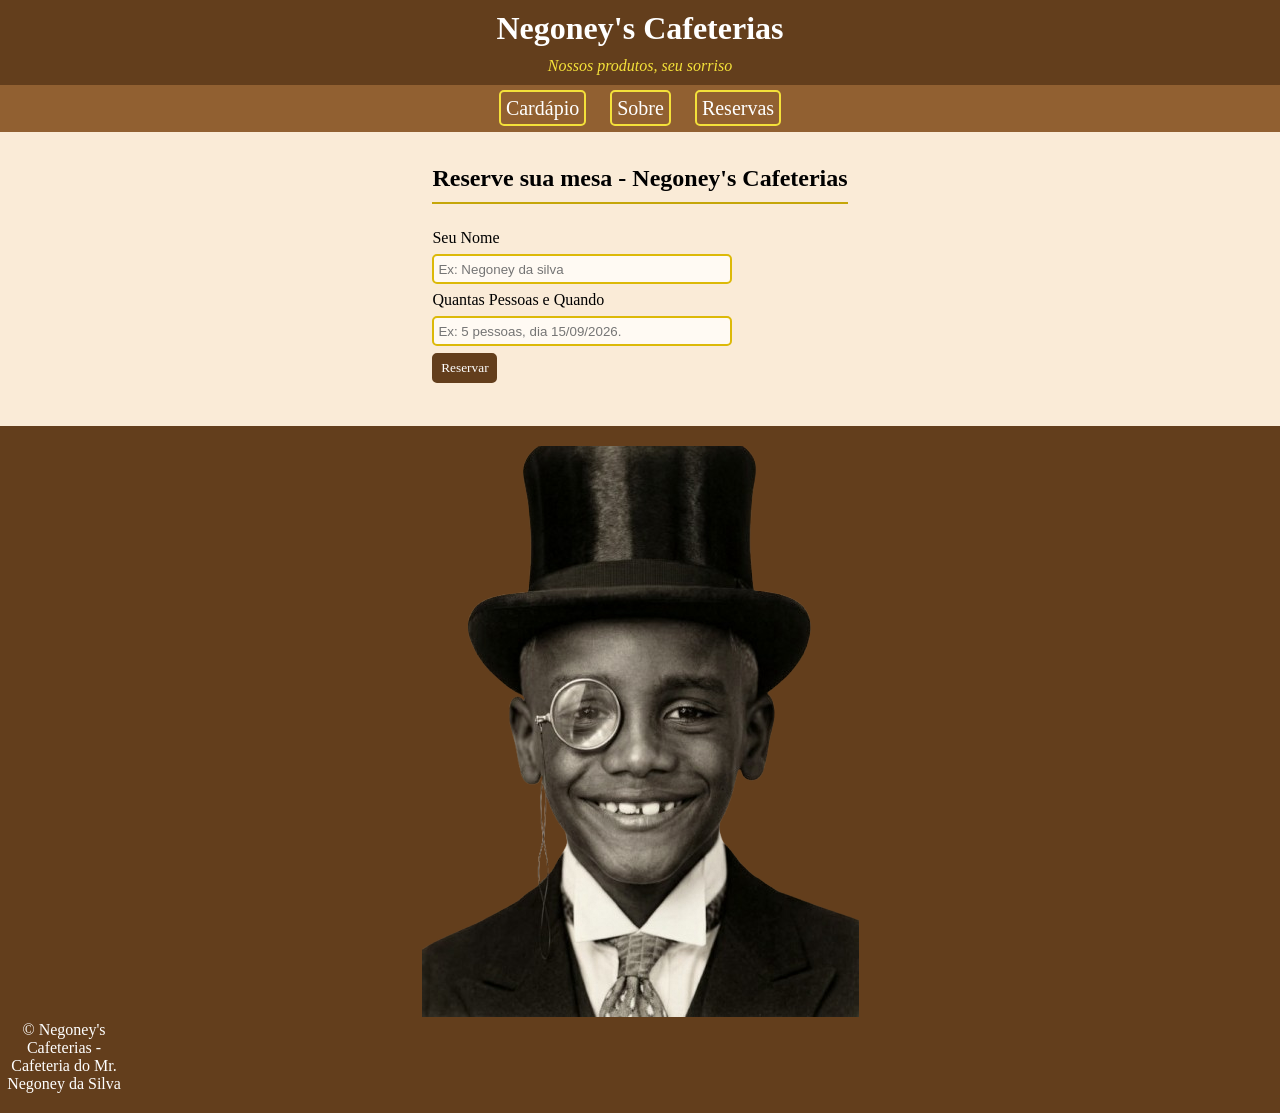
<file: index.html>
<!DOCTYPE html>
<html lang="pt-br">
    <head>
        <meta charset="UTF-8">
        <meta name="viewport" content="width=device-width, initial-scale=1.0">
        <title>Negoney's Cafeterias</title>
        <link rel="stylesheet" href="style.css">
        <script src="script.js" defer></script>
    </head>
    <body>
        <header>
            <h1>Negoney's Cafeterias</h1>
            <p id="frase-motivacional-do-negoneyson"><em>Nossos produtos, seu sorriso</em></p>
            <nav>
                <a href="cardapio.html" id="btncardapio" class="btnnav">Cardápio</a>
                <a href="sobre.html" id="btnsobre" class="btnnav">Sobre</a>
                <a href="reservas.html" id="btnreservas" class="btnnav">Reservas</a>
            </nav>
        </header>
        <main>
            <section id="reservas" class="secoes">
                <h1>Reserve sua mesa - Negoney's Cafeterias</h1>
                <hr>
                <form id="forms">
                    <label for="nome">Seu Nome</label>
                    <br>
                    <input type="text" id="nome" placeholder="Ex: Negoney da silva">
                    <br>

                    <label for="qteqd">Quantas Pessoas e Quando</label>
                    <br>
                    <input type="text" id="qteqd" placeholder="Ex: 5 pessoas, dia 15/09/2026.">
                    <br>

                    <button type="submit">Reservar</button>
                </form>
                <section id="sect-msg"> 
                    <p id="msg">The Mr. NegoNey, dono da cafeteria, falou para você preencher todos os campos</p>
                </section>
                <section id="sect-reservas">
                    <h2 id="listaRes">Reservas reservadas:</h2>

                    <ul id="lista" class="lista"></ul>
                </section>
            </section>
        </main>
        <footer>
            <img src="imagens/negoney-xique-removebg-preview.png" alt="Mr. Negoney xique" class="imagens/negoney-xique">
            <p class="copyright">&copy; Negoney's Cafeterias - Cafeteria do Mr. Negoney da Silva</p>
        </footer>
    </body>
</html>
</file>
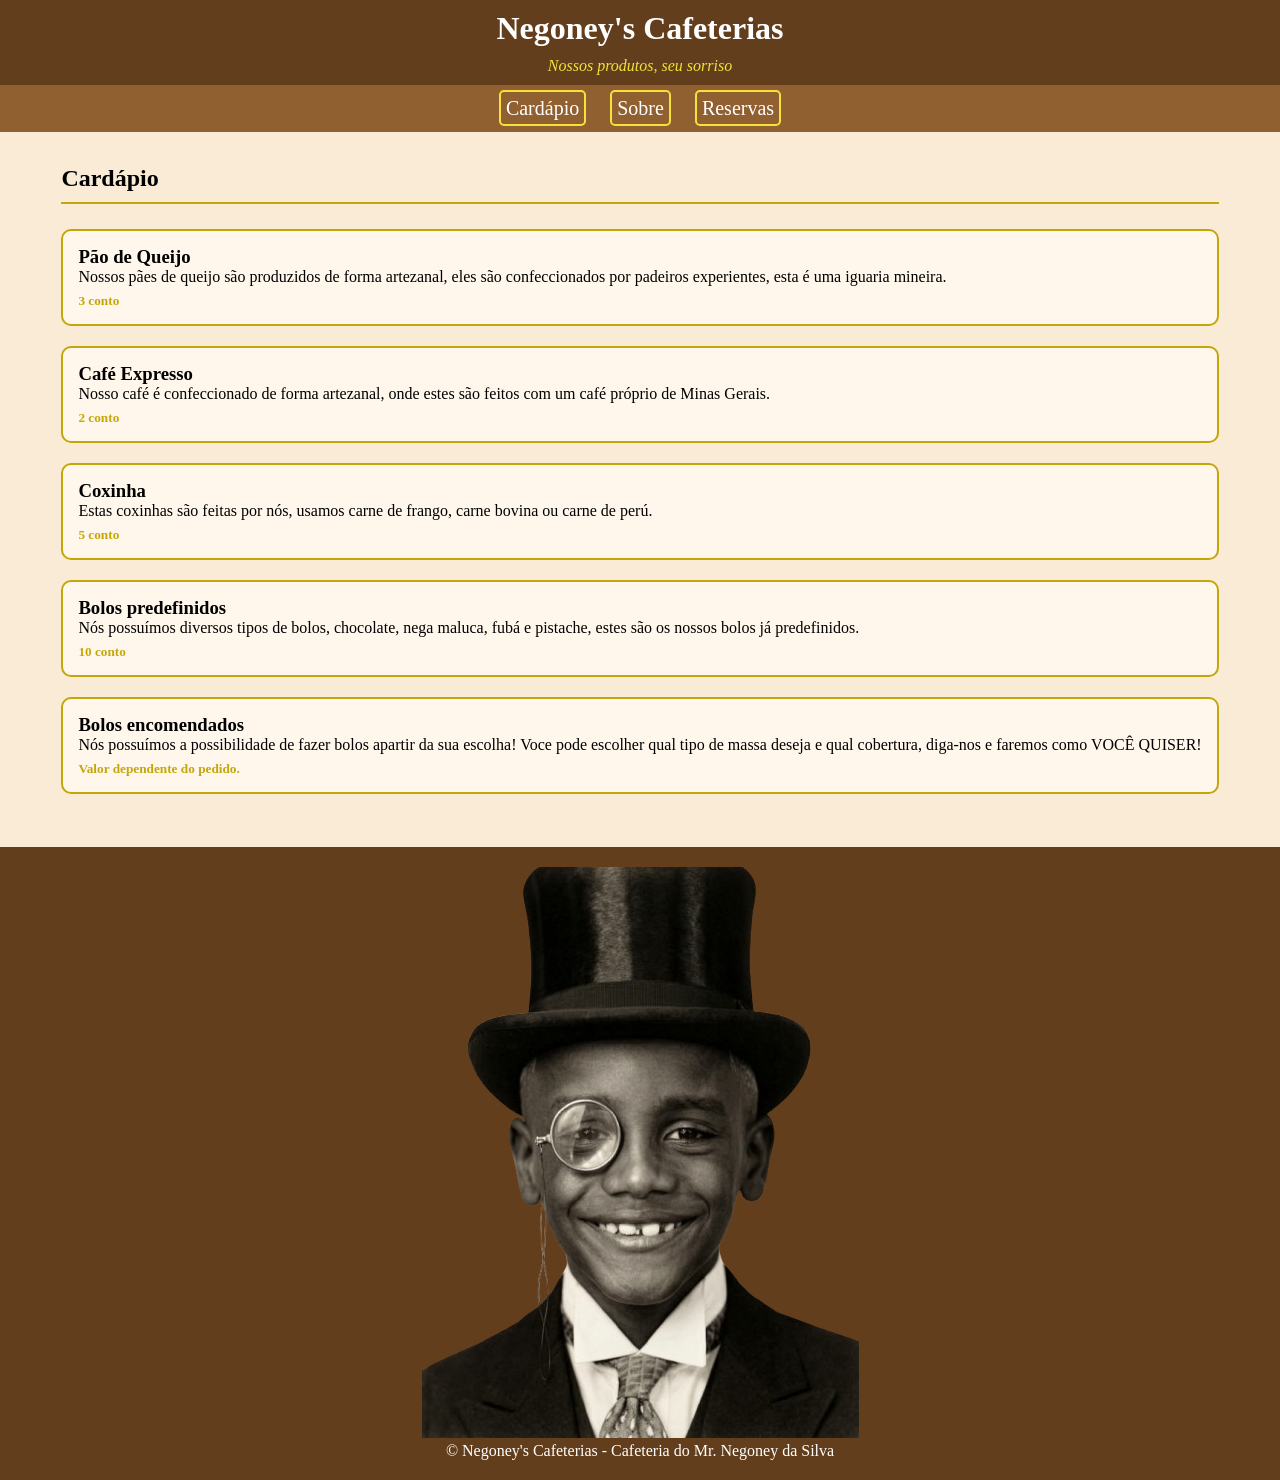
<file: cardapio.html>
<!DOCTYPE html>
<html lang="pt-br">
    <head>
        <meta charset="UTF-8">
        <meta name="viewport" content="width=device-width, initial-scale=1.0">
        <title>Negoney's Cafeterias</title>
        <link rel="stylesheet" href="style.css">
        <script src="script.js" defer></script>
    </head>
    <body>
        <header>
            <h1>Negoney's Cafeterias</h1>
            <p id="frase-motivacional-do-negoneyson"><em>Nossos produtos, seu sorriso</em></p>
            <nav>
                <a href="cardapio.html" id="btncardapio" class="btnnav">Cardápio</a>
                <a href="sobre.html" id="btnsobre" class="btnnav">Sobre</a>
                <a href="reservas.html" id="btnreservas" class="btnnav">Reservas</a>
            </nav>
        </header>
        <main>
            <section id="cardapio" class="secoes">
                <h1>Cardápio</h1>
                <hr>
                <article class="article-cardapio">
                    <h3> Pão de Queijo</h3>
                    <p>Nossos pães de queijo são produzidos
                        de forma artezanal, eles são confeccionados 
                        por padeiros experientes,
                        esta é uma iguaria mineira.</p>
                    <h5>3 conto</h5>
                </article>
                <article class="article-cardapio">
                    <h3> Café Expresso</h3>
                    <p>Nosso café é confeccionado de forma artezanal, 
                        onde estes são feitos com um café próprio de Minas Gerais.</p>
                    <h5>2 conto</h5>
                </article>
                <article class="article-cardapio">
                    <h3> Coxinha</h3>
                    <p>Estas coxinhas são feitas por nós, usamos carne de frango, carne bovina ou carne de perú.</p>
                    <h5>5 conto</h5>
                </article>
                <article class="article-cardapio">
                    <h3> Bolos predefinidos</h3>
                    <p>Nós possuímos diversos tipos de bolos,
                        chocolate, nega maluca, fubá e pistache,
                        estes são os nossos bolos já predefinidos.</p>
                    <h5>10 conto</h5>
                </article>
                <article class="article-cardapio">
                    <h3> Bolos encomendados</h3>
                    <p>Nós possuímos a possibilidade de fazer bolos apartir da sua escolha! Voce
                        pode escolher qual tipo de massa deseja e qual cobertura, 
                        diga-nos e faremos como VOCÊ QUISER!</p>
                    <h5>Valor dependente do pedido.</h5>
                </article>
            </section>
        </main>
        <footer>
            <img src="imagens/negoney-xique-removebg-preview.png" alt="Mr. Negoney xique" class="imagens/negoney-xique">
            <p id="copyright">&copy; Negoney's Cafeterias - Cafeteria do Mr. Negoney da Silva</p>
        </footer>
    </body>
</html>
</file>
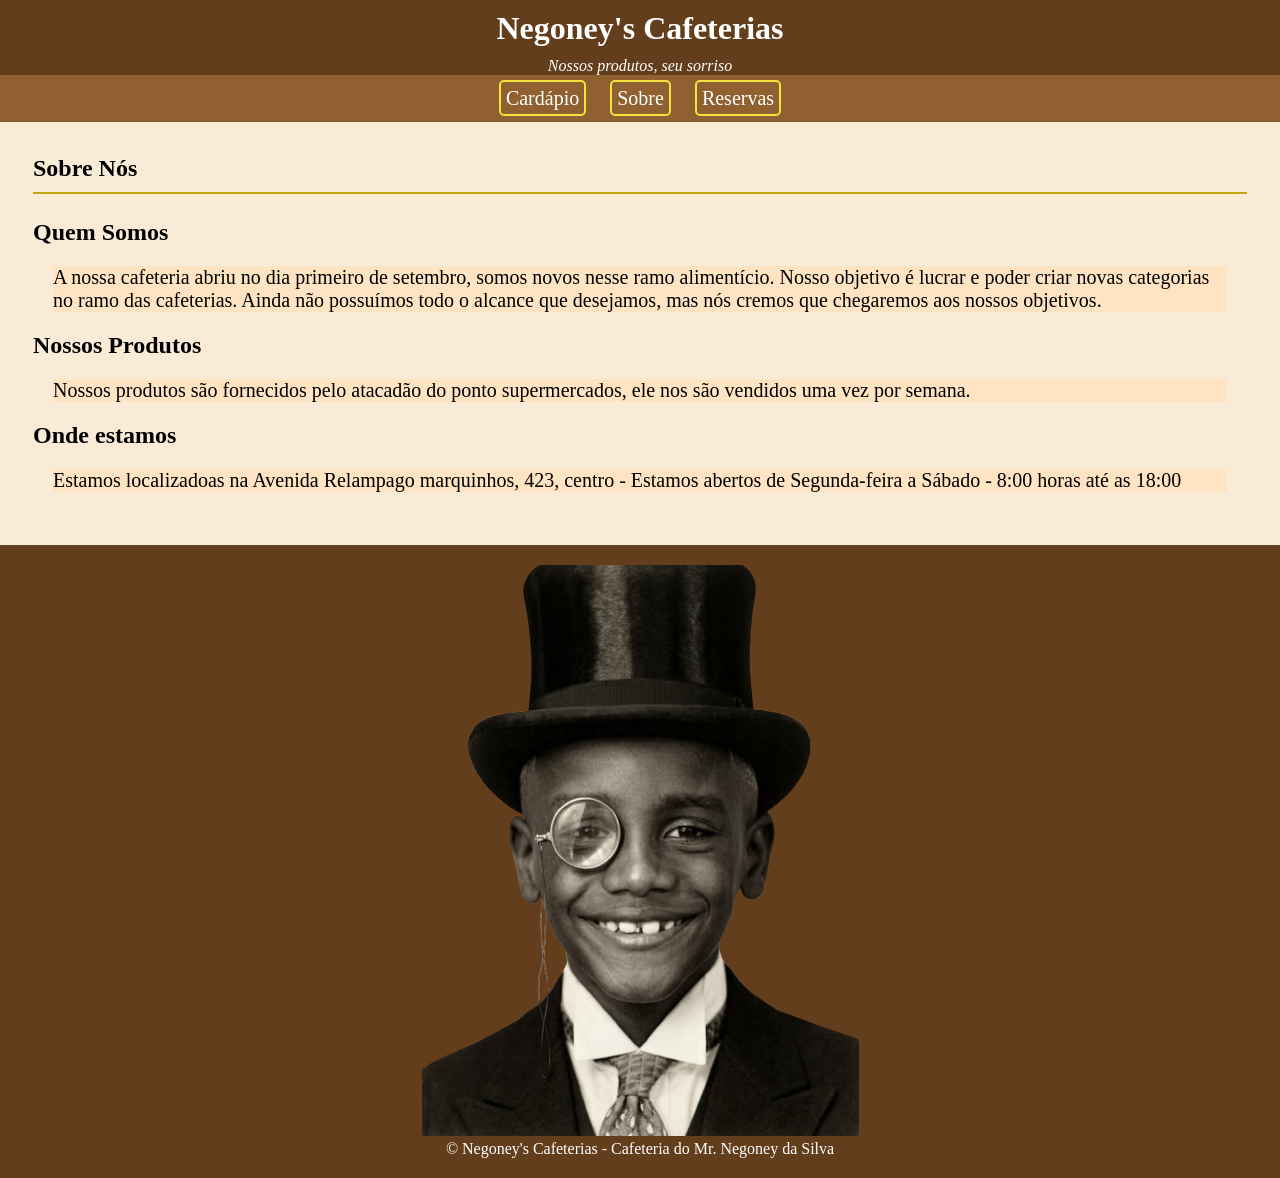
<file: sobre.html>
<!DOCTYPE html>
<html lang="pt-br">
    <head>
        <meta charset="UTF-8">
        <meta name="viewport" content="width=device-width, initial-scale=1.0">
        <title>Negoney's Cafeterias</title>
        <link rel="stylesheet" href="style.css">
        <script src="script.js" defer></script>
    </head>
    <body>
        <header>
            <h1>Negoney's Cafeterias</h1>
            <p id="frase-motivacional-do-neoneyson"><em>Nossos produtos, seu sorriso</em></p>
            <nav>
                <a href="cardapio.html" id="btncardapio" class="btnnav">Cardápio</a>
                <a href="sobre.html" id="btnsobre" class="btnnav">Sobre</a>
                <a href="reservas.html" id="btnreservas" class="btnnav">Reservas</a>
            </nav>
        </header>
        <main>
            <section id="sobre" class="secoes">
                <h1 class="tituloinformacao">Sobre Nós</h1>
                <hr>
                <article>
                    <h2>Quem Somos</h2>
                    <section>
                    <p class="blocos">
                        A nossa cafeteria abriu no dia primeiro de setembro, somos novos nesse ramo alimentício.
                        Nosso objetivo é lucrar e poder criar novas categorias no ramo das cafeterias.
                        Ainda não possuímos todo o alcance que desejamos, mas nós cremos que chegaremos aos nossos objetivos.
                    </p>
                    </section>
                    <h2>Nossos Produtos</h2>
                    <section>
                    <p class="blocos">
                        Nossos produtos são fornecidos pelo atacadão do ponto supermercados,
                        ele nos são vendidos uma vez por semana.
                    </p>
                    </section>
                    <h2 class="tituloInformacao">Onde estamos</h2>
                    <section>
                    <p class="blocos">
                        Estamos localizadoas na Avenida Relampago marquinhos, 423, centro 
                        - Estamos abertos de Segunda-feira a Sábado - 8:00 horas até as 18:00
                    </p>
                    </section>
                </article>
            </section>
        </main>
        <footer>
            <img src="imagens/negoney-xique-removebg-preview.png" alt="Mr. Negoney xique" class="imagens/negoney-xique">
            <p id="copyright">&copy; Negoney's Cafeterias - Cafeteria do Mr. Negoney da Silva</p>
        </footer>
    </body>
</html>
</file>
<file: style.css>
*{
    box-sizing: border-box;
    margin: 0;
    padding: 0;
}

header{
    text-align: center;
    color: white;
    background-color: rgb(99, 62, 28);
}

main{
    background-color: antiquewhite;
    display: flex;
    flex-direction: column;
    align-items: center;
}

footer{
    background-color: rgb(99, 62, 28);
    text-align: center;
    color: white;
    padding-top: 20px;
    padding-bottom: 20px;
}

nav{
    background-color: rgb(145, 96, 49);
    padding-top: 12px;
    padding-bottom: 12px;
}

nav a{
    text-decoration: none;
}

button{
    cursor: pointer;
    background-color: rgb(99, 62, 28);
    border-radius: 5px;
    border: 2px solid rgb(99, 62, 28);
    color: white;
    padding: 3px;
    font-family: 'Times New Roman', Times, serif;
    height: 30px;
    width: 65px;
    transition: 0.25s;
}

button:hover{
    background-color: rgb(79, 49, 20);
    border-color: rgb(79, 49, 20);
}

input{
    background-color: rgb(255, 250, 243);
    padding: 4px;
    border: 2px solid rgb(220, 185, 8);
    border-radius: 5px;
    margin-top: 7px;
    margin-bottom: 7px;
    width: 300px;
    height: 30px;
    transition: 0.25s;
}

input:hover{
    border: 2px solid rgb(160, 133, 0);
}

hr{
    border: none;
    background-color: rgb(197, 166, 9);
    height: 2px;
    margin-top: 10px;
    margin-bottom: 25px;
}

header h1{
    padding: 10px;
}

h5{
    margin-top: 7px;
    color: rgb(197, 166, 9);
}

ul.lista li {
    list-style-type: none;
    padding: 12px 15px;
    margin-bottom: 10px;
    background-color: rgb(255, 250, 243);
    border-left: 4px solid rgb(145, 96, 49);
    border-radius: 0 6px 6px 0;
}
.btnnav{
    width: 1000px;
    font-size: 20px;
    border: 2px solid rgb(244, 225, 58);
    background-color: rgb(145, 96, 49);
    border-radius: 5px;
    transition: 0.25s;
    margin: 10px 10px 20px;
    color: white;
    padding: 5px;
}

.btnnav:hover{
    background-color: rgb(244, 225, 58);
    color: rgb(99, 62, 28);
}

.secoes{
    margin: 33px;
    color: black;
}

.tituloinformacao{
    display: flex;
    flex-direction: column;
}

.blocos{
    border-color: 4px solid rgb(150, 80, 50);
    background-color: bisque;
    margin: 20px;
    font-size: 20px;

}

.article-cardapio{
    background-color: rgb(255, 247, 236);
    border-radius: 10px;
    border: 2px solid rgb(197, 166, 9);
    padding: 15px;
    margin-top: 20px;
    margin-bottom: 20px;
}

.negoney-xique{
    margin: 20px;
    width: 13%;
    height: 13%;
    border-radius: 50%;
    background-color: rgb(144, 94, 54);
    border: 8px solid rgb(144, 94, 54);
}

.copyright{
    width: 10%;
    height: 10%;
}

#frase-motivacional-do-negoneyson{
    color: rgb(244, 225, 58);
    padding-bottom: 10px;
}
#sect-msg{
    margin-top: 10px;
    margin-bottom: 10px;
}
#sect-reservas{
    margin: 5px;
}
</file>
